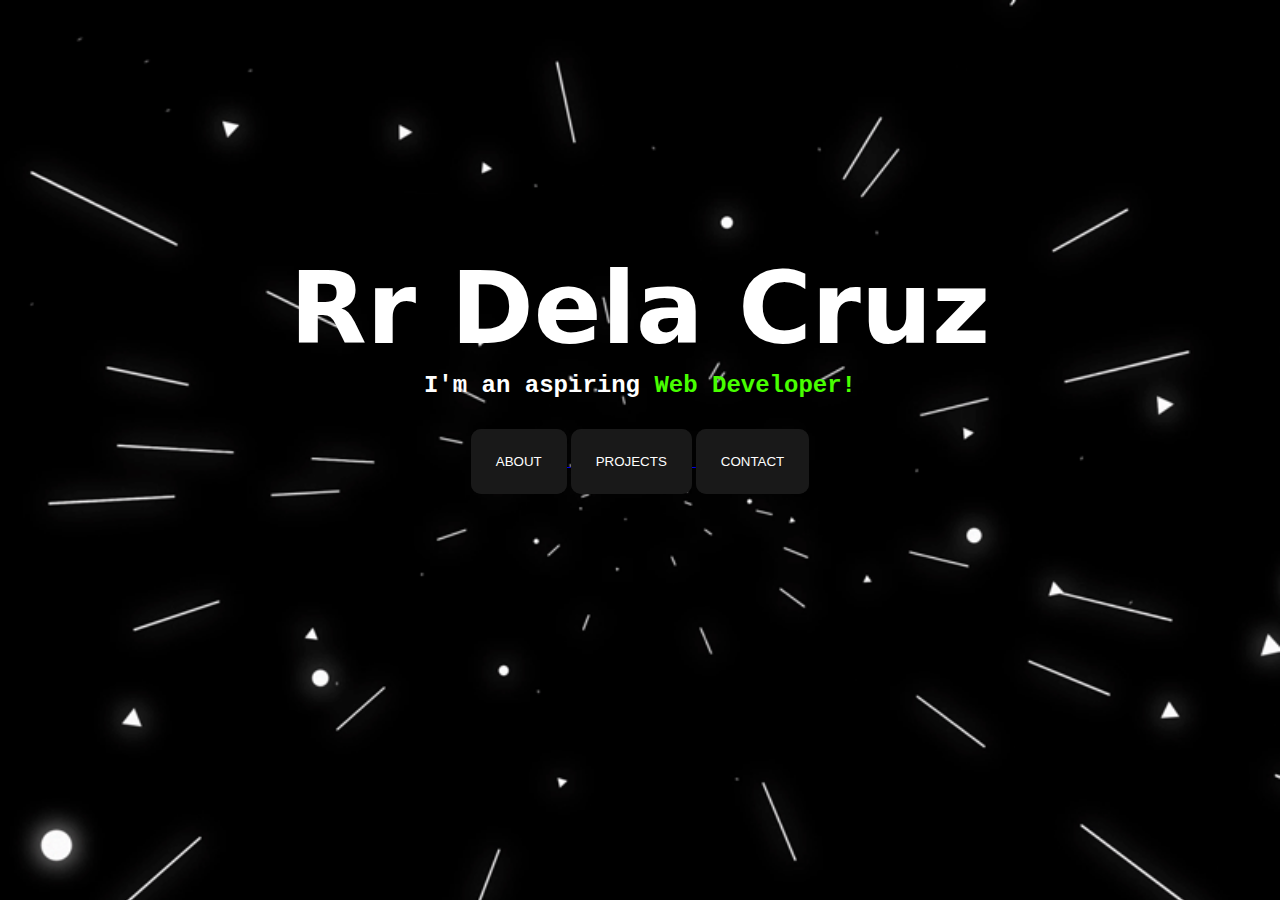
<file: index.html>
<!DOCTYPE html>
<html lang="en">
<head>
    <meta charset="UTF-8">
    <meta name="viewport" content="width=device-width, initial-scale=1.0">
    <link rel="shorcut icon" type="home-icon" href="./assets/img/home.png">
    <link rel="stylesheet" href="./assets/style/style.css">
    <title>Home</title>
</head>
<body>
    <h1>Rr Dela Cruz</h1>
    <h2>I'm an aspiring <span>Web Developer!</span></h2>
    <a href="./about.html">
    <button>ABOUT</button>
    </a>

    <a href="./project.html">
        <button>PROJECTS</button>
    </a>

    <a href="./contact.html">
        <button>CONTACT</button>
    </a>
</body>
</html>
</file>
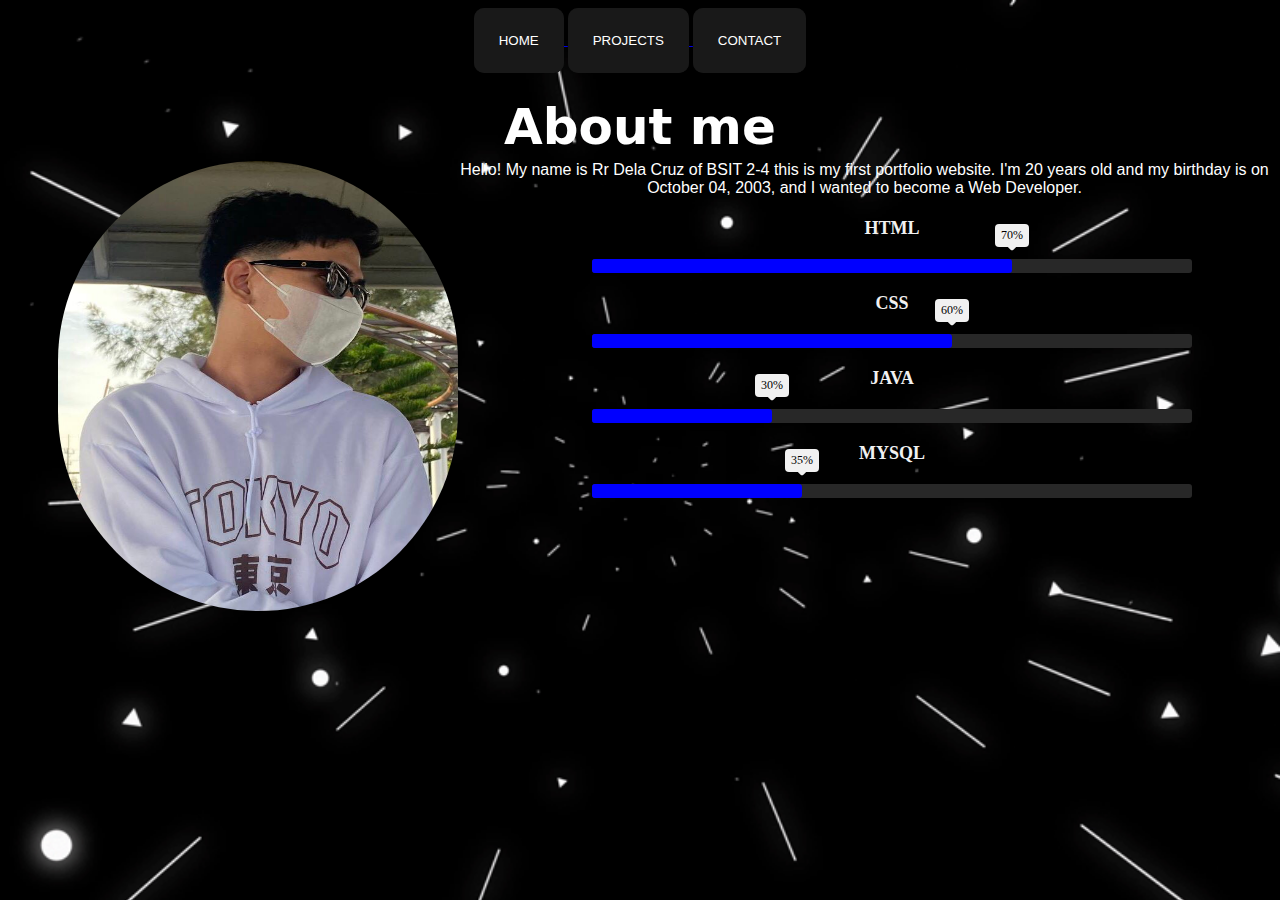
<file: about.html>
<!DOCTYPE html>
<html lang="en">
<head>
    <meta charset="UTF-8">
    <meta name="viewport" content="width=device-width, initial-scale=1.0">
    <link rel="shorcut icon" type="about-icon" href="./assets/img/about.png">
    <link rel="stylesheet" href="./assets/style/style.css">
    <title>About</title>
</head>
<body>
    <a href="./index.html">
        <button>HOME</button>
    </a>
    <a href="./project.html">
        <button>PROJECTS</button>
    </a>
    <a href="./contact.html">
        <button>CONTACT</button>
    </a>
    
    <h1 class="title">About me</h1>
    <img class="image1" src="./assets/img/rr.jpg" alt="rr">
    <p class="me">Hello! My name is Rr Dela Cruz of BSIT 2-4 this is my first portfolio website. I'm 20 years old and my birthday is on October 04, 2003, and I wanted to become a Web Developer.</p>

    <div class="skills">
        <div class="skill">
          <div class="skill-name">HTML</div>
          <div class="skill-bar">
            <div class="skill-per" per="70%" style="max-width:70%"></div>
          </div>
        </div>
      
        <div class="skill">
          <div class="skill-name">CSS</div>
          <div class="skill-bar">
            <div class="skill-per" per="60%" style="max-width:60%"></div>
          </div>
        </div>
      
        <div class="skill">
          <div class="skill-name">Java</div>
          <div class="skill-bar">
            <div class="skill-per" per="30%" style="max-width:30%"></div>
          </div>
        </div>

        <div class="skill">
            <div class="skill-name">MySQL</div>
            <div class="skill-bar">
              <div class="skill-per" per="35%" style="max-width:35%"></div>
            </div>
          </div>
  
      </div>
      
</body>
</html>
</file>
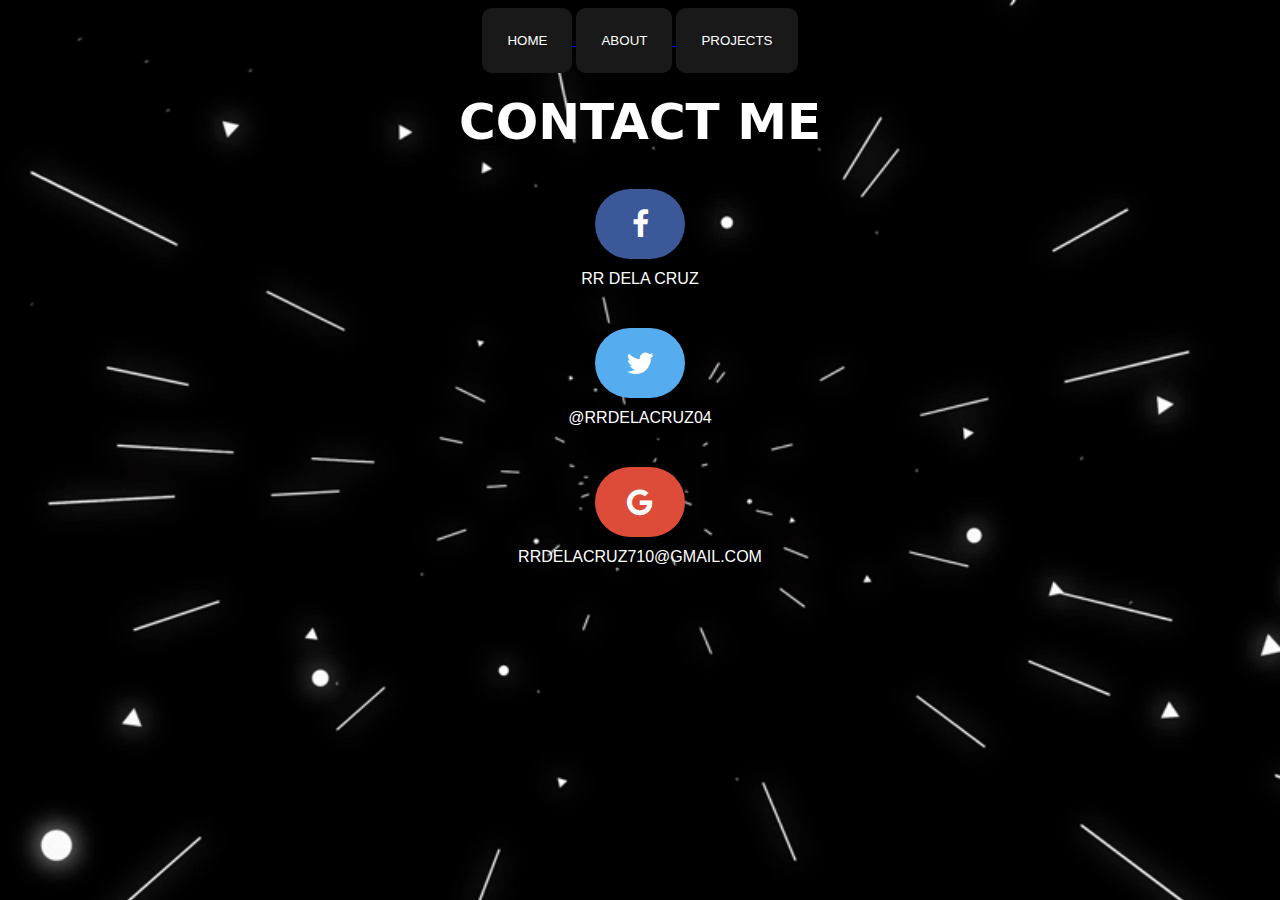
<file: contact.html>
<!DOCTYPE html>
<html lang="en">
<head>
    <meta charset="UTF-8">
    <meta name="viewport" content="width=device-width, initial-scale=1.0">
    <link rel="stylesheet" href="https://cdnjs.cloudflare.com/ajax/libs/font-awesome/4.7.0/css/font-awesome.min.css">
    <link rel="shorcut icon" type="contact-icon" href="./assets/img/account.png">
    <link rel="stylesheet" href="./assets/style/style.css">
    <title>Contact</title>
</head>
<body>
    <a href="./index.html">
        <button>HOME</button>
    </a>

    <a href="./about.html">
        <button>ABOUT</button>
    </a>

    <a href="./project.html">
        <button>PROJECTS</button>
    </a>
    <h1 class="contact">CONTACT ME</h1>
    <br>
    <a href="https://www.facebook.com/RrDelaCruz04" class="fa fa-facebook"></a>
    <p class="fb">RR DELA CRUZ</p>
    <a href="https://twitter.com/" class="fa fa-twitter"></a>
    <p class="twitter">@RRDELACRUZ04</p>
    <a href="#" class="fa fa-google"></a>
    <P class="google">RRDELACRUZ710@GMAIL.COM</P>
</body>
</html>
</file>
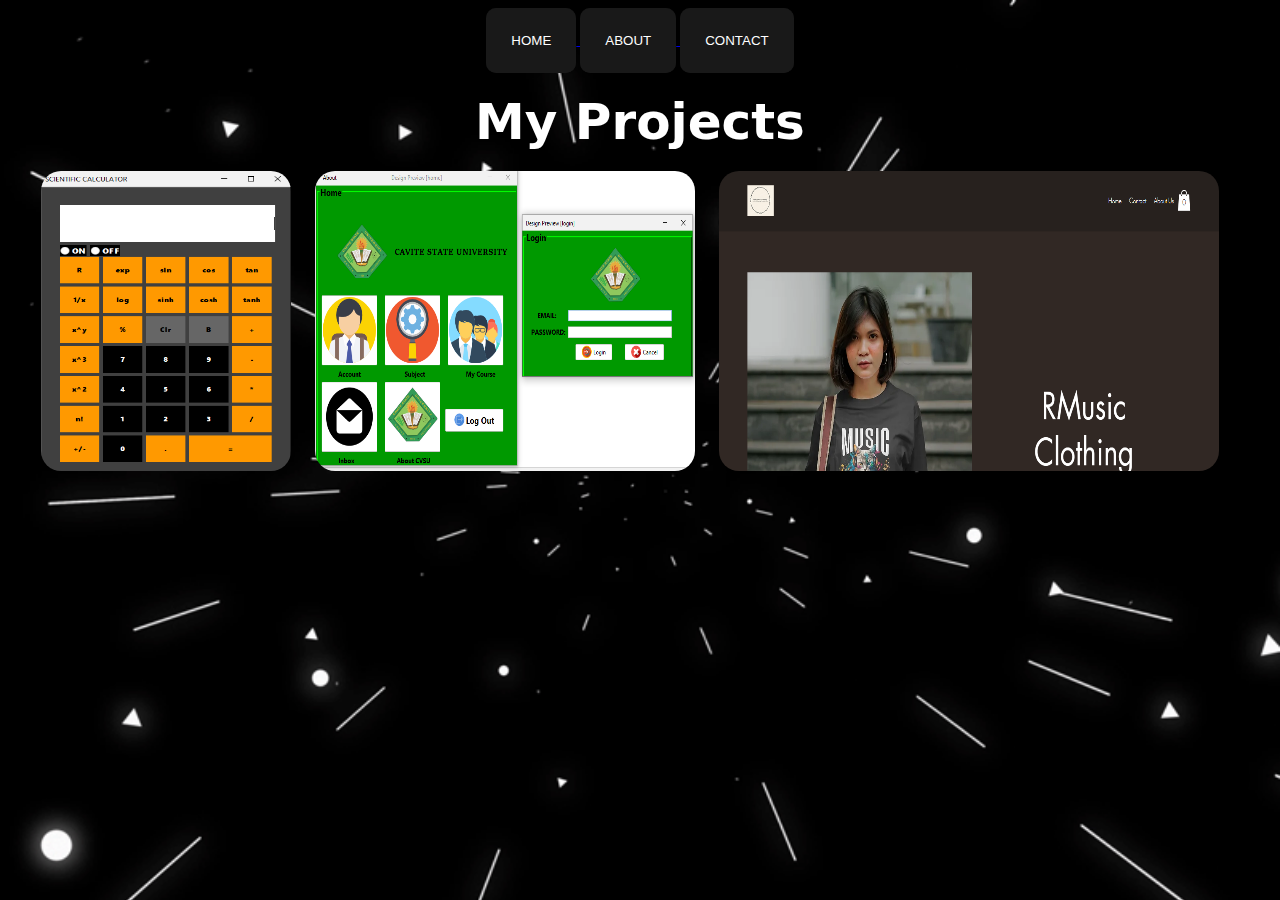
<file: project.html>
<!DOCTYPE html>
<html lang="en">
<head>
    <meta charset="UTF-8">
    <meta name="viewport" content="width=device-width, initial-scale=1.0">
    <link rel="shorcut icon" type="project-icon" href="./assets/img/man.png">
    <link rel="stylesheet" href="./assets/style/style.css">
    <title>Project</title>
</head>
<body>
    <a href="./index.html">
        <button>HOME</button>
    </a>

    <a href="./about.html">
        <button>ABOUT</button>
    </a>

    <a href="./contact.html">
        <button>CONTACT</button>
    </a>

    <h1 class="projecttitle">My Projects</h1>
    <img class="image2" src="./assets/img/project 1.png" alt="calculator system">
    <img class="image3" src="./assets/img/project 2.png" alt="student portal">
    <img class="image4" src="./assets/img/project 3.png" alt="business website">

    
</body>
</html>
</file>
<file: assets/style/style.css>
body{
    text-align: center;
    background: url(../img/image.gif);
    background-size: cover;
    animation: transitionIn 2s;
}
@keyframes transitionIn{
  from {
    opacity: 0;
    transform: translateY(-10px);
  }
  to {
    opacity: 1;
    transform: translateY(0);
  }
}
h1{
    color: white;
    margin-top: 250px;
    font-size: 100px;
    font-family:system-ui, -apple-system, BlinkMacSystemFont, 'Segoe UI', Roboto, Oxygen, Ubuntu, Cantarell, 'Open Sans', 'Helvetica Neue', sans-serif;
    margin-bottom: 5px;
}
h2 {
  color: white;
  margin-top: 0px;
  margin-bottom: 30px;
  font-family: 'Courier New', Courier, monospace;
}
span{
  color:#48ff00;
}
.title{
  font-size: 50px;
  margin-top: 25px;
}
p{
  color: white;
  margin: 1px;
  font-family: Arial, Helvetica, sans-serif;
}
.image1{
  height: 450px;
  width: 400px;
  float: left;
  margin-left: 50px;
  border-radius: 400px;
}
.container1{
  width: 40%;
  background-color: gray;
  
}
.projecttitle{
  margin-top: 20px;
  margin-bottom: 20px;
  font-size: 50px;
}
.image2{
  height: 300px;
  width: 250px;
  margin-right: 20px;
  border-radius: 20px;
}
.image3{
  height: 300px;
  width: 380px;
  margin-right: 20px;
  border-radius: 20px;
}
.image4{
  height: 300px;
  width: 500px;
  margin-right: 20px;
  border-radius: 20px;
}

button {
    padding: 25px;
    border: none;
    outline: none;
    color: rgb(255, 255, 255);
    background: #111;
    cursor: pointer;
    position: relative;
    z-index: 0;
    border-radius: 10px;
  }
  button:before {
    content: "";
    background: linear-gradient(
      45deg,
      #ff0000,
      #ff7300,
      #fffb00,
      #48ff00,
      #00ffd5,
      #002bff,
      #7a00ff,
      #ff00c8,
      #ff0000
    );
    position: absolute;
    top: -2px;
    left: -2px;
    background-size: 400%;
    z-index: -1;
    filter: blur(5px);
    width: calc(100% + 4px);
    height: calc(100% + 4px);
    animation: glowingbn5 20s linear infinite;
    opacity: 0;
    transition: opacity 0.3s ease-in-out;
    border-radius: 10px;
  }
  
  @keyframes glowingbn5 {
    0% {
      background-position: 0 0;
    }
    50% {
      background-position: 400% 0;
    }
    100% {
      background-position: 0 0;
    }
  }
  
  button:active {
    color: #000;
  }
  
  button:active:after {
    background: transparent;
  }
  
  button:hover:before {
    opacity: 1;
  }
  
  button:after {
    z-index: -1;
    content: "";
    position: absolute;
    width: 100%;
    height: 100%;
    background: #191919;
    left: 0;
    top: 0;
    border-radius: 10px;
  }
  .skills{
    width: 100%;
    max-width: 600px;
    padding: 0 20px;
    float: right;
    margin-right: 60px;
    margin-left: 20px;
  }
  
  .skill-name{
    font-size: 18px;
    font-weight: 700;
    color: #f1f1f1;
    text-transform: uppercase;
    margin: 20px 0;
  }
  
  .skill-bar{
    height: 14px;
    background: #282828;
    border-radius: 3px;
  }
  
  .skill-per{
    height: 14px;
    background: blue;
    border-radius: 3px;
    position: relative;
    animation: fillBars 2.5s 1;
  }
  
  .skill-per::before{
    content: attr(per);
    position: absolute;
    padding: 4px 6px;
    background: #f1f1f1;
    border-radius: 4px;
    font-size: 12px;
    top: -35px;
    right: 0;
    transform: translateX(50%);
  }
  
  .skill-per::after{
    content: "";
    position: absolute;
    width: 10px;
    height: 10px;
    background: #f1f1f1;
    top: -20px;
    right: 0;
    transform: translateX(50%) rotate(45deg);
    border-radius: 2px;
  }
  
  @keyframes fillBars{
    from{
      width: 0;
    }
    to{
      width: 100%;
    }
  }
  .fa {
    padding: 20px;
    font-size: 30px;
    width: 50px;
    text-align: center;
    text-decoration: none;
    margin-top: 10px;
    margin-bottom: 10px;
  }
  .fa-facebook {
    background: #3B5998;
    color: white;
    border-radius: 50px;
  }
  
  .fa-twitter {
    background: #55ACEE;
    color: white;
    border-radius: 50px;
  }
  
  .fa-google {
    background: #dd4b39;
    color: white;
    border-radius: 50px;
  }
  .contact{
    font-size: 50px;
    color: white;
    margin-top: 20px;
    margin-bottom: 10px;
  }
  .fb{
    color: white;
    margin-bottom: 30px;
  }
  .twitter{
    color: white;
    margin-bottom: 30px;
  }
  @media screen and (max-width: 767px) {
    body{
        background-size: cover;
        background-attachment: fixed;
    }
    h1{
      font-size: 50px;
    }
    h2{
      font-size: 20px;
    }
    .title{
      font-size: 40px;
      margin-bottom: 40px;
    }
    .me{
      text-align: justify;
    }
    .image1{
      height: 180px;
      width: 180px;
      margin-right: 20px;
      margin-left: 20px;
    }
    .skills{
    margin-right: 0px;
    margin-left: 100px;
    margin-bottom: 10px;
    padding-right: 0px;
    padding-left: 5px;
    }
    .projecttitle{
      font-size: 40px;
    }
    .image2{
      height: 200px;
      width: 180px;
    }
    .image3{
      height: 200px;
      width: 300px;
    }
    .image4{
      height: 200px;
      width: 400px;
    }
  }
</file>
